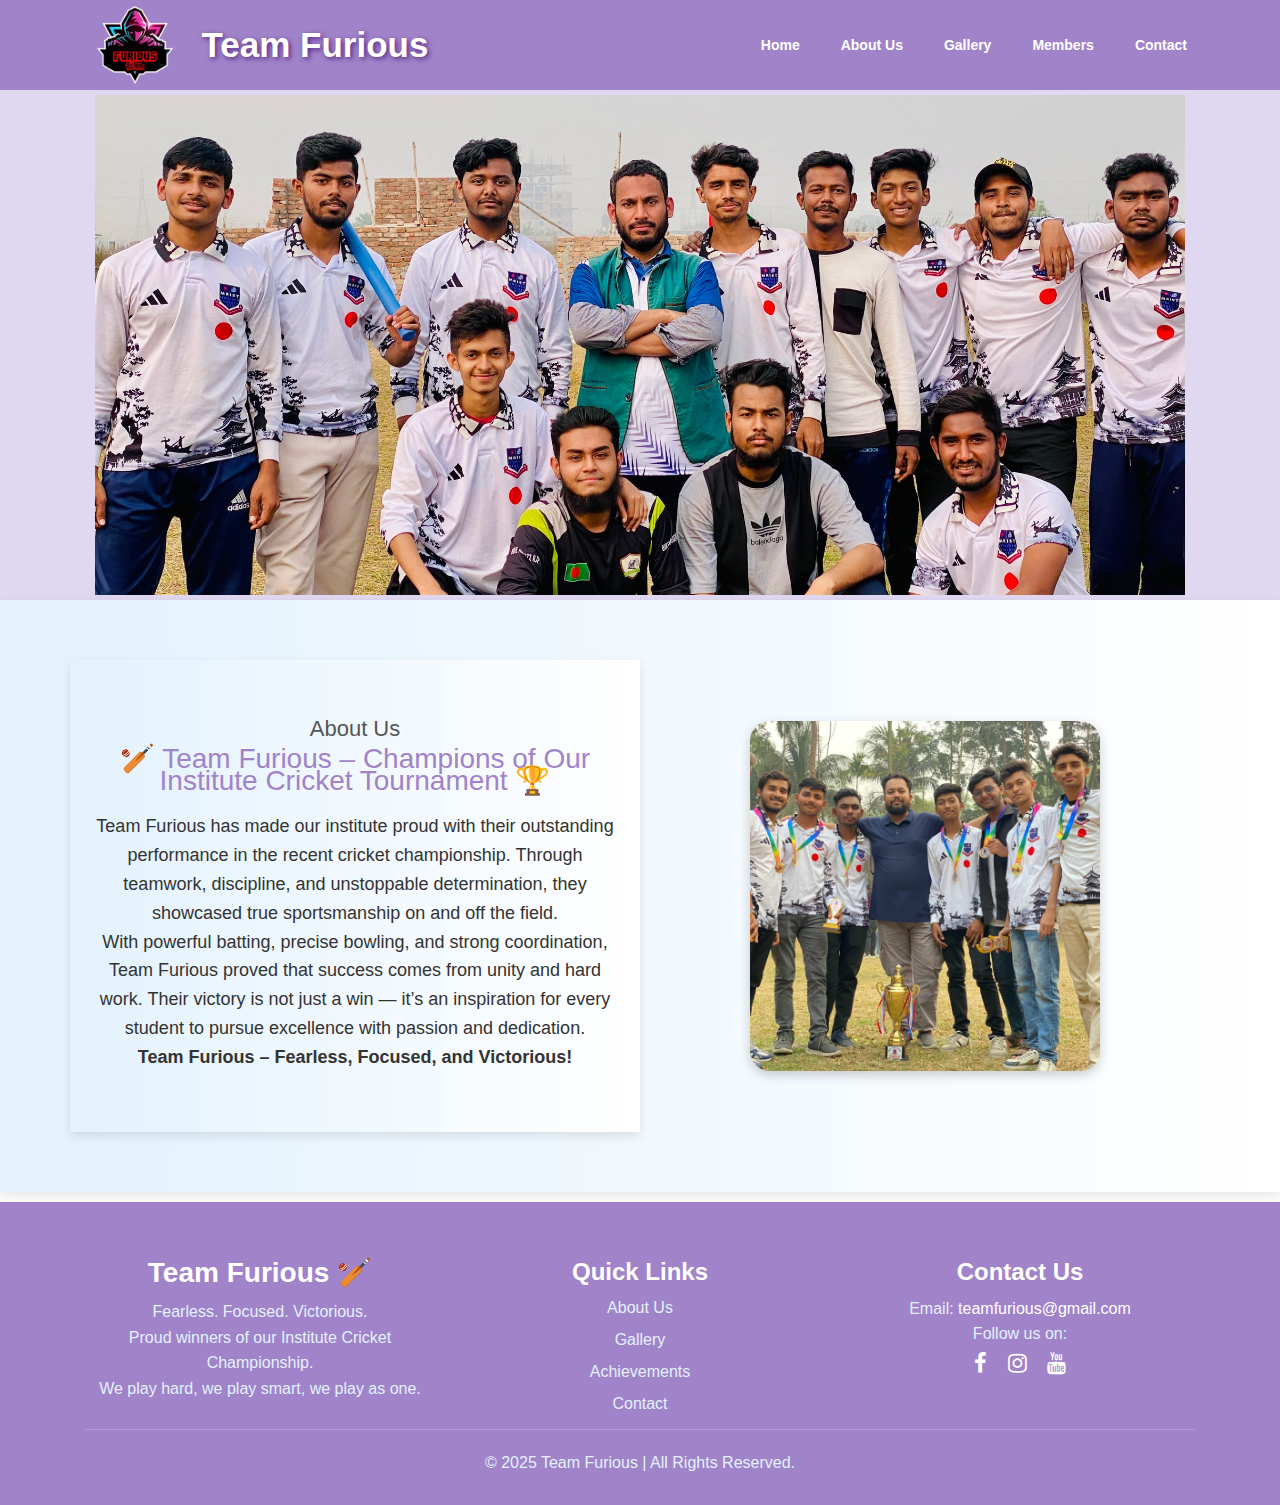
<file: index.html>
<!DOCTYPE html>
<html lang="en">
<head>
    <meta charset="UTF-8">
    <meta name="viewport" content="width=device-width, initial-scale=1.0">
    <title>Furious</title>
    <link rel="stylesheet" href="media.css">
    <link rel="icon" type="image/png" href="favicon_32x32.png">
    <link rel="stylesheet" href="bootstrap.min.css">
    <link rel="stylesheet" href="https://cdnjs.cloudflare.com/ajax/libs/font-awesome/4.7.0/css/font-awesome.min.css">
    <link rel="stylesheet" href="style.css">
</head>
<body>
    <!-- navbar part -->
    <nav class="navbar navbar-expand-lg ">
        <div class="container">
            <!-- logo part -->
            <a class="navbar-brand" id="logo" href="#">
                <img src="logo.png" alt="logo" height="100px">
            </a>
            <h3>Team Furious</h3>
            <!-- logo part -->
            <button class="navbar-toggler" type="button" data-toggle="collapse" data-target="#navbarSupportedContent" aria-controls="navbarSupportedContent" aria-expanded="false" aria-label="Toggle navigation">
                <i class="fa-solid fa-bars"></i>
            </button>
            <div class="collapse navbar-collapse" id="navbarSupportedContent">
                <ul class="navbar-nav ml-auto">
                    <li class="nav-item active">
                    <a class="nav-link" href="#">Home <span class="sr-only">(current)</span></a>
                    </li>
                    <li class="nav-item">
                    <a class="nav-link" href="#about">About Us</a>
                    </li>
                    <li class="nav-item">
                    <a class="nav-link" href="gallery.html">Gallery</a>
                    </li>
                    <li class="nav-item">
                    <a class="nav-link" href="members.html">Members</a>
                    </li>
                    <li class="nav-item">
                    <a class="nav-link" href="#">Contact</a>
                    </li>
                    
                    
                </ul>
            
            </div>
        </div>
    </nav>
    <!-- banner -->
   <section id="banner">
       <div class="banner-overlay">
         <div class="container">
            <div class="row">
                <div class="col-lg-12 banner">
                    <img src="banner.jpg" alt="Banner" class="banner-img">
                </div>
            </div>
        </div>

       </div>
   </section>
   <!-- About us -->
    <section id="about">
    <div class="container">
    <div class="row align-items-center">
      
      <!-- Left side: Text -->
      <div class="col-lg-6 team-bio" id="about">
        <h3>About Us</h3>
        <h2>🏏 Team Furious – Champions of Our Institute Cricket Tournament 🏆</h2>
        <p>
          Team Furious has made our institute proud with their outstanding performance in the recent cricket championship.
          Through teamwork, discipline, and unstoppable determination, they showcased true sportsmanship on and off the field.
        </p>
        <p>
          With powerful batting, precise bowling, and strong coordination, Team Furious proved that success comes from unity and hard work.
          Their victory is not just a win — it’s an inspiration for every student to pursue excellence with passion and dedication.
        </p>
        <p><strong>Team Furious – Fearless, Focused, and Victorious!</strong></p>
      </div>

      <!-- Right side: Image -->
      <div class="col-lg-6 about-pic">
        <img src="us.jpg" alt="Us" class="us">
      </div>

    </div>
  </div>
</section>
<footer id="footer">
  <div class="container">
    <div class="row">
      <!-- About Section -->
      <div class="col-lg-4 footer-about">
        <h3>Team Furious 🏏</h3>
        <p>
          Fearless. Focused. Victorious.<br>
          Proud winners of our Institute Cricket Championship.<br>
          We play hard, we play smart, we play as one.
        </p>
      </div>

      <!-- Quick Links -->
      <div class="col-lg-4 footer-links">
        <h4>Quick Links</h4>
        <ul>
          <li><a href="#about">About Us</a></li>
          <li><a href="gallery.html">Gallery</a></li>
          <li><a href="#">Achievements</a></li>
          <li><a href="#">Contact</a></li>
        </ul>
      </div>

      <!-- Contact Section -->
      <div class="col-lg-4 footer-contact">
        <h4>Contact Us</h4>
        <p>Email: <a href="mailto:teamfurious@gmail.com">teamfurious@gmail.com</a></p>
        <p>Follow us on:</p>
        <div class="social-icons">
          <a href="#"><i class="fa fa-facebook"></i></a>
          <a href="#"><i class="fa fa-instagram"></i></a>
          <a href="#"><i class="fa fa-youtube"></i></a>
        </div>
      </div>
    </div>

    <div class="footer-bottom">
      <p>© 2025 Team Furious | All Rights Reserved.</p>
    </div>
  </div>
    <script src="https://code.jquery.com/jquery-3.5.1.slim.min.js"></script>
    <script src="https://cdn.jsdelivr.net/npm/bootstrap@4.6.0/dist/js/bootstrap.bundle.min.js"></script>
</footer>
</body>

</html>
</file>
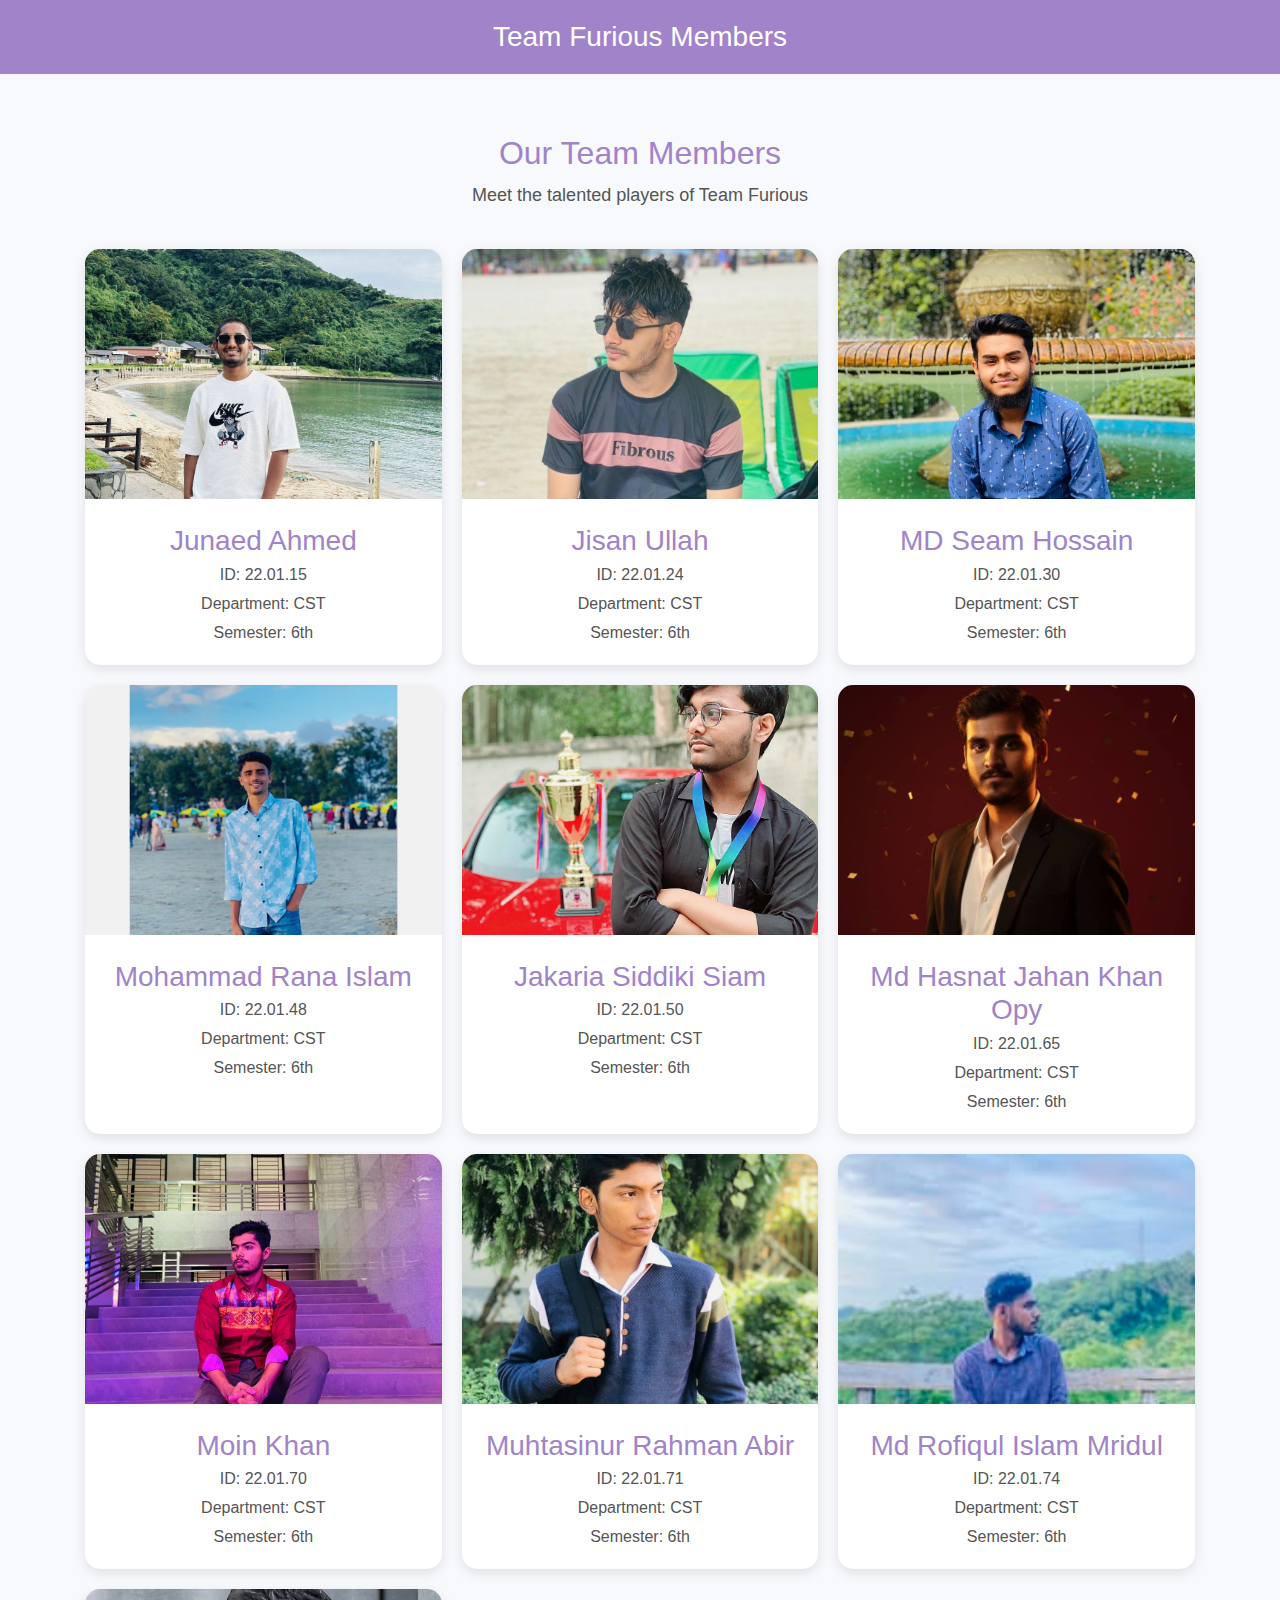
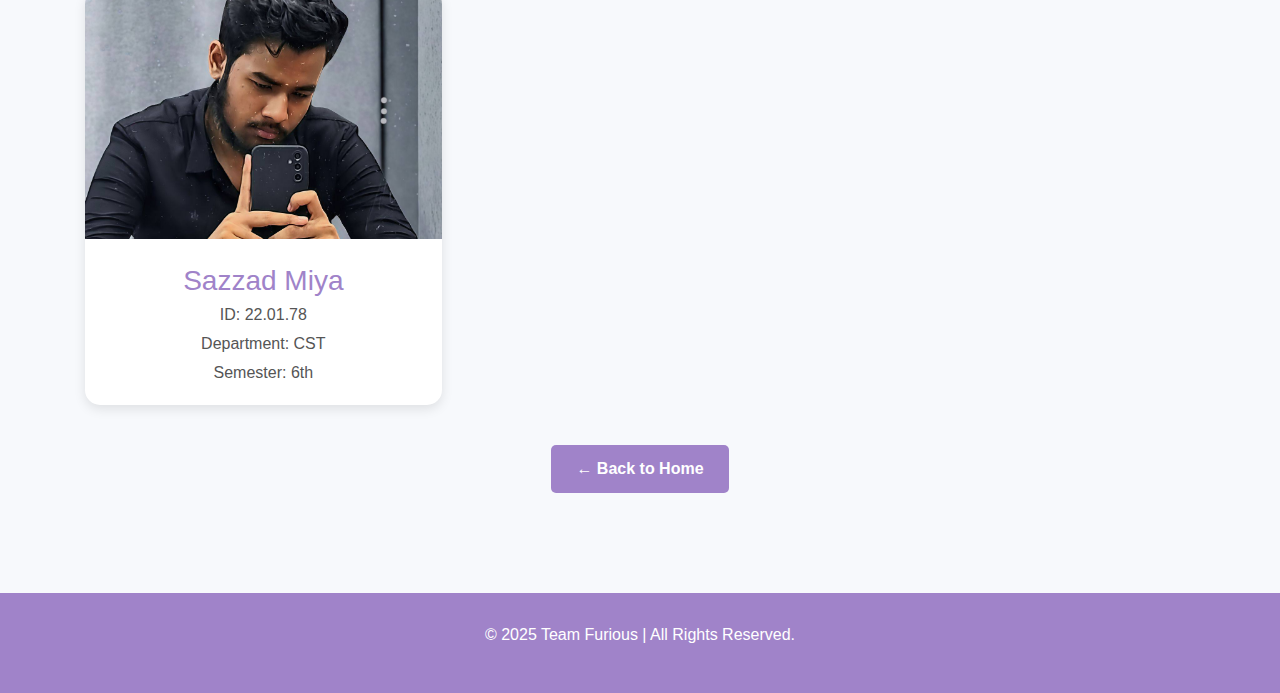
<file: members.html>
<!DOCTYPE html>
<html lang="en">
<head>
  <meta charset="UTF-8">
  <meta name="viewport" content="width=device-width, initial-scale=1.0">
  <title>Team Furious Members</title>
  <link rel="stylesheet" href="media.css">
  <link rel="icon" type="image/png" href="favicon_32x32.png">
  <link rel="stylesheet" href="https://cdnjs.cloudflare.com/ajax/libs/font-awesome/4.7.0/css/font-awesome.min.css">
  <link rel="stylesheet" href="bootstrap.min.css">
  <style>
    *{
        text-decoration: none;
    }
    body {
      font-family: Arial, sans-serif;
      margin: 0;
      padding: 0;
      background: #f7f9fc;
    }

    header {
      background: #a083c9;
      color: #fff;
      padding: 20px;
      text-align: center;
    }

    header h1 {
      margin: 0;
      font-size: 28px;
    }

    #members {
      width: 100%;
      padding: 60px 20px;
      text-align: center;
    }

    .members-title {
      font-size: 32px;
      color: #a083c9;
      margin-bottom: 10px;
    }

    .members-subtitle {
      font-size: 18px;
      color: #555;
      margin-bottom: 40px;
    }

    .members-grid {
  display: grid;
  grid-template-columns: repeat(var(--cards-per-row, 3), 1fr);
  gap: 20px;
}

.member-card {
  background: #fff;
  border-radius: 15px;
  overflow: hidden;
  box-shadow: 0 4px 12px rgba(0,0,0,0.1);
  transition: transform 0.3s;
}

.member-card:hover {
  transform: translateY(-5px);
}

.member-card img {
  width: 100%;
  height: 250px;
  object-fit: cover;
}

.member-info {
  padding: 15px;
  text-align: center;
}

.member-info h3 {
  color: #a083c9;
  margin: 10px 0 5px;
}

.member-info p {
  margin: 5px 0;
  color: #555;
  font-size: 16px;
}

/* Responsive adjustments using CSS variable fallback */
@media (max-width: 1200px) {
  :root {
    --cards-per-row: 3;
  }
}

@media (max-width: 992px) {
  :root {
    --cards-per-row: 2;
  }
}

@media (max-width: 600px) {
  :root {
    --cards-per-row: 1;
  }
}

/* Back to Home Button */
.back-home-container {
  text-align: center;
  margin: 40px 0;
}

.back-home {
  display: inline-block;
  padding: 12px 25px;
  background-color: #a083c9;
  color: #fff;
  text-decoration: none;
  border-radius: 5px;
  font-weight: bold;
  font-size: 16px;
  transition: background-color 0.3s;
}
.back-home:hover {
  background-color: #592986;
  color: #fff;
}


    footer {
      background: #a083c9;
      color: #fff;
      padding: 30px 20px;
      text-align: center;
    }
  </style>
</head>
<body>

<header>
  <h1>Team Furious Members</h1>
</header>

<section id="members">
  <div class="container">
        <h2 class="members-title">Our Team Members</h2>
        <p class="members-subtitle">Meet the talented players of Team Furious</p>

    <div class="members-grid">
        <!-- Member Card 1 -->
        <div class="member-card">
        <img src="junayed.jpg" alt="Junaed">
        <div class="member-info">
            <h3>Junaed Ahmed</h3>
            <p>ID: 22.01.15</p>
            <p>Department: CST</p>
            <p>Semester: 6th</p>
        </div>
        </div>
        <!-- Member Card 2 -->
        <div class="member-card">
        <img src="jisan.jpg" alt="jisan">
        <div class="member-info">
            <h3>Jisan Ullah</h3>
            <p>ID: 22.01.24</p>
            <p>Department: CST</p>
            <p>Semester: 6th</p>
        </div>
        </div>
        <!-- Member Card 3 -->
        <div class="member-card">
        <img src="siam.jpg" alt="siam">
        <div class="member-info">
            <h3>MD Seam Hossain</h3>
            <p>ID: 22.01.30</p>
            <p>Department: CST</p>
            <p>Semester: 6th</p>
        </div>
        </div>
        <!-- Member Card 4 -->
        <div class="member-card">
        <img src="rana.jpg" alt="rana">
        <div class="member-info">
            <h3>Mohammad Rana Islam</h3>
            <p>ID: 22.01.48</p>
            <p>Department: CST</p>
            <p>Semester: 6th</p>
        </div>
        </div>
        <!-- Member Card 5 -->
        <div class="member-card">
        <img src="jakariya.jpg" alt="jakaria">
        <div class="member-info">
            <h3>Jakaria Siddiki Siam</h3>
            <p>ID: 22.01.50</p>
            <p>Department: CST</p>
            <p>Semester: 6th</p>
        </div>
        </div>
        <!-- Member Card 6 -->
        <div class="member-card">
        <img src="opy.jpg" alt="opi">
        <div class="member-info">
            <h3>Md Hasnat Jahan Khan Opy</h3>
            <p>ID: 22.01.65</p>
            <p>Department: CST</p>
            <p>Semester: 6th</p>
        </div>
        </div>
        <!-- Member Card 7 -->
        <div class="member-card">
        <img src="moin.jpg" alt="moin">
        <div class="member-info">
            <h3>Moin Khan</h3>
            <p>ID: 22.01.70</p>
            <p>Department: CST</p>
            <p>Semester: 6th</p>
        </div>
        </div>

        <!-- Member Card 8 -->
        <div class="member-card">
        <img src="abir.jpg" alt="abir">
        <div class="member-info">
            <h3>Muhtasinur Rahman Abir</h3>
            <p>ID: 22.01.71</p>
            <p>Department: CST</p>
            <p>Semester: 6th</p>
        </div>
        </div>
        <!-- Member Card 9 -->
        <div class="member-card">
        <img src="mridul.jpg" alt="mridul">
        <div class="member-info">
            <h3>Md Rofiqul Islam Mridul </h3>
            <p>ID: 22.01.74</p>
            <p>Department: CST</p>
            <p>Semester: 6th</p>
        </div>
        </div>
        <!-- Member Card 10 -->
        <div class="member-card">
        <img src="sazzad.jpg" alt="sazzad">
        <div class="member-info">
            <h3>Sazzad Miya</h3>
            <p>ID: 22.01.78</p>
            <p>Department: CST</p>
            <p>Semester: 6th</p>
        </div>
        </div>
    </div>

    <!-- Back to Home Button -->
    <div class="back-home-container">
        <a href="index.html" class="back-home">← Back to Home</a>
    </div>
  </div>

</section>

<footer>
  <p>© 2025 Team Furious | All Rights Reserved.</p>
</footer>
<script src="https://code.jquery.com/jquery-3.5.1.slim.min.js"></script>
<script src="https://cdn.jsdelivr.net/npm/bootstrap@4.6.0/dist/js/bootstrap.bundle.min.js"></script>
</body>
</html>
</file>
<file: style.css>
*{
    padding: 0;
    margin: 0;
    box-sizing: border-box;
    outline: 0;
}
a,a:hover {
    text-decoration: none;
    display: inline-block;
}
ul,ol {
    list-style-type: none;
    padding: 0;
    margin: 0;
}
h1,h2,h3,h4,h5,h6,p{
    margin: 0;
    padding: 0;
    line-height: 0.8;
}
img{
    vertical-align: middle;
}

/* navbar */
.navbar {
    background-color: #a083c9;
    height: 90px;
    /* position: fixed;
    left: 0;
    width: 100%;
    z-index: 9999999; */
}
.navbar-nav .nav-link {
	color: #fff;
    font-size: 14px;
    font-weight: 700;
    font-family: 'Montserrat', sans-serif;
    transition: all linear .3s;
    margin-left: 25px;
}
.navbar-nav .nav-link:hover {
	color: #fff;
    text-shadow: 2px 2px 5px #592986;
}
.navbar h3{
    color: #fff;
    font-size: 35px;
    font-weight: 700;
    font-family: 'Montserrat', sans-serif;
    transition: all linear .3s;
    margin-left: 0.5px;
    text-shadow: 2px 2px 5px #592986;
}
/* banner */
.banner-overlay{
    padding: 5px 80px;
    background: rgba(195, 180, 229, 0.521);
}
.banner-img {
  width: 100%;  
  height: 500px; 
  object-fit: cover; 
}
/* about */
#about {
  width: 100%;
  background: linear-gradient(to right, #e3f2fd, #ffffff);
  padding: 60px 20px;
  box-shadow: 0 4px 10px rgba(0,0,0,0.1);
}

/* Text styles */
.team-bio {
  text-align: center;
}
.team-bio h3 {
  color: #555;
  font-size: 22px;
  margin-bottom: 10px;
}
.team-bio h2 {
  color: #a083c9;
  margin-bottom: 20px;
  font-size: 28px;
}
.team-bio p {
  color: #333;
  font-size: 18px;
  line-height: 1.6;
}

/* Image styling */
.about-pic img.us {
  height: 350px;
  width: 350px;
  object-fit: cover;
  border-radius: 20px;
  display: block;
  margin: 0 auto;
  box-shadow: 0 4px 12px rgba(0,0,0,0.2);
}
@media (max-width: 768px) {
  .about-pic img.us {
    width: 100%;
    height: auto;
  }
}
/* footer */
#footer {
  background: #a083c9;
  color: #fff;
  padding: 60px 20px 30px;
  text-align: center;
  margin-top: 10px;
}

#footer h3, #footer h4 {
  color: #fff;
  margin-bottom: 15px;
  font-weight: 600;
}

#footer p {
  color: #e3f2fd;
  font-size: 16px;
  line-height: 1.6;
}

.footer-links ul {
  list-style: none;
  padding: 0;
}

.footer-links ul li {
  margin: 8px 0;
}

.footer-links ul li a {
  color: #e3f2fd;
  text-decoration: none;
  transition: color 0.3s;
}

.footer-links ul li a:hover {
  color: #fff;
}

.footer-contact a {
  color: #fff;
  text-decoration: none;
}

.social-icons a {
  color: #fff;
  margin: 0 8px;
  font-size: 22px;
  transition: transform 0.3s;
}

.social-icons a:hover {
  transform: scale(1.2);
}

.footer-bottom {
  border-top: 1px solid rgba(255,255,255,0.2);
  margin-top: 5px;
  padding-top: 20px;
}

@media (max-width: 768px) {
  #footer .row {
    flex-direction: column;
  }
  .footer-links, .footer-about, .footer-contact {
    margin-bottom: 25px;
  }
}
</file>
<file: media.css>
/* =========================
   Team Furious - media.css
   Fully Responsive Enhancements
   Desktop-first (Bootstrap Breakpoints)
   ========================= */

/* ---------- Desktops & Laptops (≤1200px) ---------- */
@media (max-width: 1200px) {
  #about .team-bio h2 { font-size: 24px; }
  #about p { font-size: 15px; }

  footer .footer-about,
  footer .footer-links,
  footer .footer-contact {
    text-align: center;
  }

  .gallery-grid {
    grid-template-columns: repeat(auto-fit, minmax(250px, 1fr));
  }

  .members-grid {
    grid-template-columns: repeat(auto-fit, minmax(250px, 1fr));
  }
}

/* ---------- Tablets (≤992px) ---------- */
@media (max-width: 992px) {
  /* Navbar */
  .navbar {
    background-color: #a083c9;
    padding: 10px 15px;
  }
  .navbar h3 {
    color: #fff;
    font-size: 20px;
    margin-left: 10px;
  }
  .navbar-toggler {
    border: none;
    color: #fff;
    font-size: 24px;
    background: none;
  }
  .navbar-toggler:focus {
    outline: none;
    box-shadow: none;
  }
  .navbar-collapse {
    background-color: #a083c9;
    border-radius: 8px;
    padding: 10px;
  }
  .navbar-nav {
    text-align: center;
  }
  .navbar-nav .nav-link {
    color: #fff !important;
    padding: 10px 0;
    display: block;
  }
  .navbar-nav .nav-link:hover {
    background: #8a6bbb;
    border-radius: 5px;
  }

  /* Banner */
  .banner-img {
    width: 100%;
    height: auto;
    border-radius: 0;
  }

  /* About Section */
  #about .row {
    flex-direction: column;
  }
  #about .team-bio,
  #about .about-pic {
    width: 100%;
    text-align: center;
  }
  #about .about-pic img {
    max-width: 90%;
    height: auto;
    border-radius: 10px;
  }

  /* Gallery */
  .gallery-grid {
    grid-template-columns: repeat(auto-fit, minmax(220px, 1fr));
    gap: 15px;
  }

  /* Members */
  .members-grid {
    grid-template-columns: repeat(auto-fit, minmax(220px, 1fr));
    gap: 15px;
  }

  /* Footer */
  footer .row { text-align: center; }
  footer .col-lg-4 { margin-bottom: 20px; }
}

/* ---------- Mobile Landscape (≤768px) ---------- */
@media (max-width: 768px) {
  .navbar h3 { display: none; }

  /* About */
  #about .team-bio h2 { font-size: 20px; }
  #about p { font-size: 14px; }

  /* Gallery */
  .gallery-title { font-size: 24px; }
  .gallery-subtitle { font-size: 15px; }
  .gallery-grid {
    grid-template-columns: repeat(auto-fit, minmax(180px, 1fr));
    gap: 12px;
  }

  /* Members */
  .members-title { font-size: 24px; }
  .members-subtitle { font-size: 15px; }
  .members-grid {
    grid-template-columns: repeat(auto-fit, minmax(180px, 1fr));
  }

  /* Cards */
  .gallery-item img,
  .member-card img {
    width: 100%;
    height: auto;
    object-fit: cover;
    transition: all 0.3s ease;
  }

  /* Footer */
  footer { padding: 20px 10px; }
  footer p { font-size: 14px; }
}

/* ---------- Mobile Portrait (≤576px) ---------- */
@media (max-width: 576px) {
  /* Navbar */
  .navbar img { height: 60px; }
  .navbar-toggler { font-size: 22px; }

  /* Banner */
  .banner-img {
    width: 100%;
    height: auto;
  }

  /* About Section */
  #about h2 { font-size: 18px; }
  #about p { font-size: 13px; padding: 0 10px; }

  /* Gallery */
  .gallery-grid {
    grid-template-columns: 1fr;
    gap: 12px;
  }
  .gallery-item img {
    height: auto;
    border-radius: 10px;
  }

  /* Members */
  .members-grid {
    grid-template-columns: 1fr;
    gap: 12px;
  }
  .member-card {
    margin: 0 auto;
    width: 90%;
  }
  .member-card img {
    height: auto;
  }
  .member-info h3 {
    font-size: 16px;
  }
  .member-info p {
    font-size: 14px;
  }

  /* Footer */
  footer {
    font-size: 13px;
  }
  footer .social-icons a {
    font-size: 18px;
    margin: 0 8px;
  }

  /* Buttons */
  .back-home {
    padding: 10px 20px;
    font-size: 14px;
  }
}
</file>
